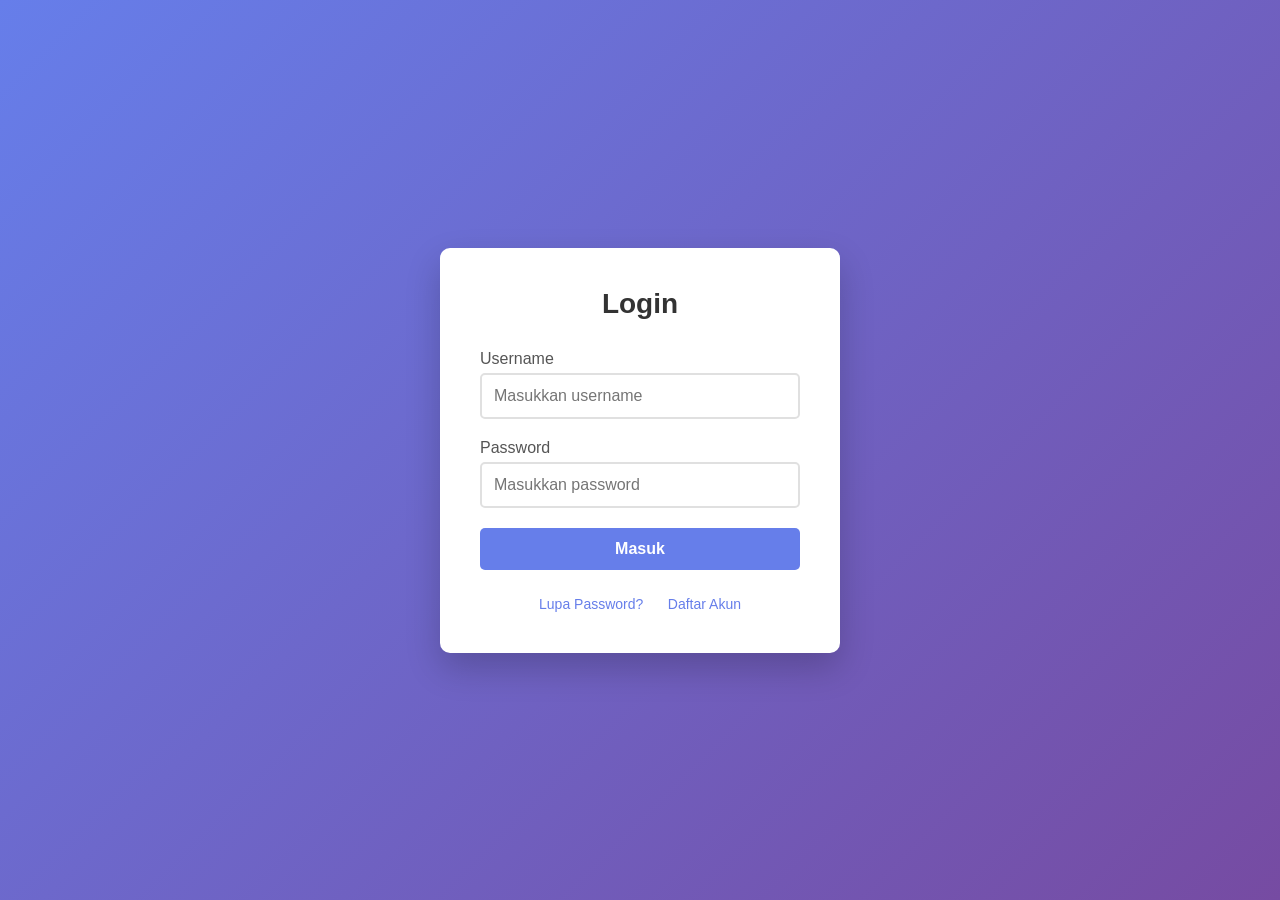
<file: login.html>
<!DOCTYPE html>
<html lang="id">
<head>
    <meta charset="UTF-8">
    <meta name="viewport" content="width=device-width, initial-scale=1.0">
    <title>Menu Login</title>
    <style>
        /* Reset CSS */
        * {
            margin: 0;
            padding: 0;
            box-sizing: border-box;
        }

        body {
            font-family: 'Segoe UI', Tahoma, Geneva, Verdana, sans-serif;
            background: linear-gradient(135deg, #667eea 0%, #764ba2 100%);
            height: 100vh;
            display: flex;
            justify-content: center;
            align-items: center;
        }

        .container {
            background-color: white;
            padding: 40px;
            border-radius: 10px;
            box-shadow: 0 15px 35px rgba(0,0,0,0.2);
            width: 100%;
            max-width: 400px;
        }

        h2 {
            text-align: center;
            color: #333;
            margin-bottom: 30px;
            font-size: 28px;
        }

        .form-group {
            margin-bottom: 20px;
        }

        label {
            display: block;
            margin-bottom: 5px;
            color: #555;
            font-weight: 500;
        }

        input {
            width: 100%;
            padding: 12px;
            border: 2px solid #e0e0e0;
            border-radius: 5px;
            font-size: 16px;
            transition: border-color 0.3s ease;
        }

        input:focus {
            outline: none;
            border-color: #667eea;
        }

        .btn-login {
            width: 100%;
            padding: 12px;
            background: #667eea;
            color: white;
            border: none;
            border-radius: 5px;
            font-size: 16px;
            font-weight: 600;
            cursor: pointer;
            transition: background 0.3s ease;
        }

        .btn-login:hover {
            background: #5a67d8;
        }

        .links {
            margin-top: 25px;
            text-align: center;
        }

        .links a {
            color: #667eea;
            text-decoration: none;
            margin: 0 10px;
            font-size: 14px;
            transition: color 0.3s ease;
        }

        .links a:hover {
            color: #5a67d8;
            text-decoration: underline;
        }
    </style>
</head>
<body>
    <div class="container">
        <h2>Login</h2>
        <form action="#" method="POST">
            <div class="form-group">
                <label for="username">Username</label>
                <input type="text" id="username" name="username" placeholder="Masukkan username" required>
            </div>
            <div class="form-group">
                <label for="password">Password</label>
                <input type="password" id="password" name="password" placeholder="Masukkan password" required>
            </div>
            <button type="submit" class="btn-login">Masuk</button>
            <div class="links">
                <a href="#">Lupa Password?</a>
                <a href="#">Daftar Akun</a>
            </div>
        </form>
    </div>
</body>
</html>
</file>
